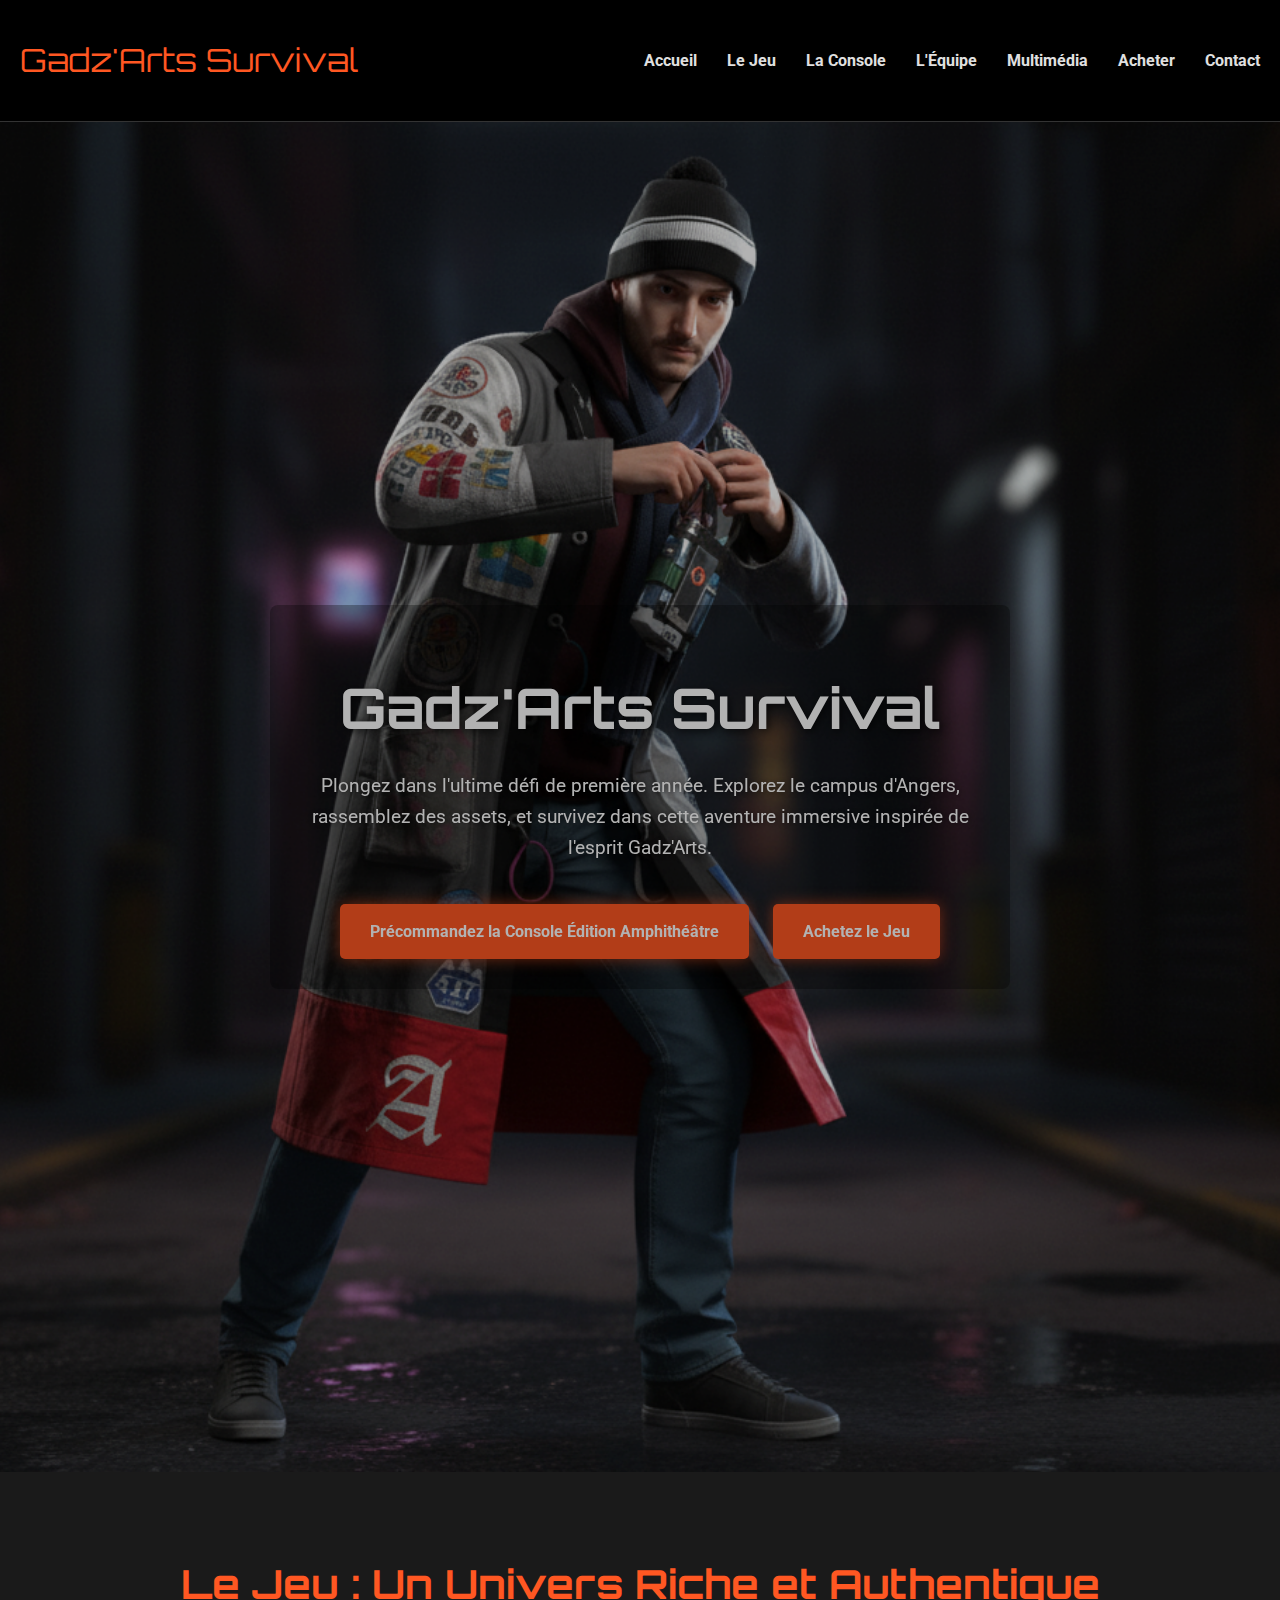
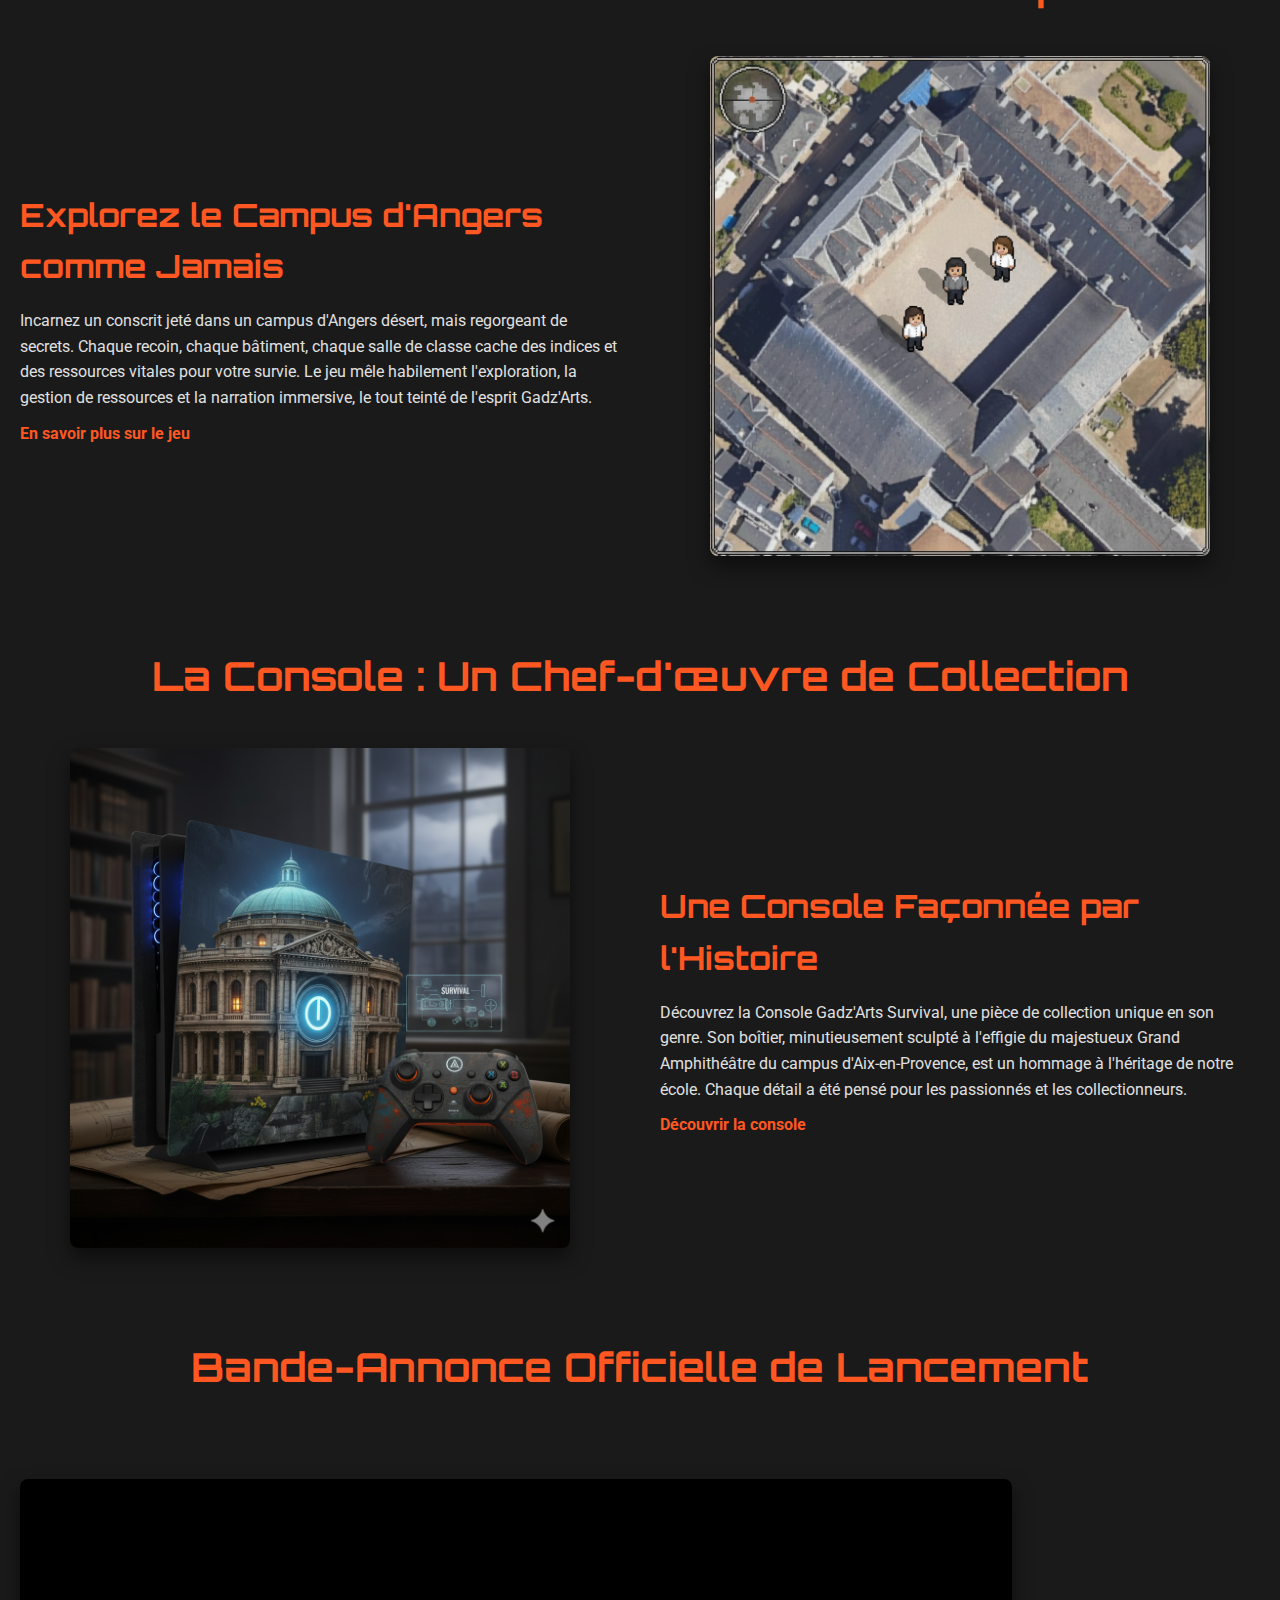
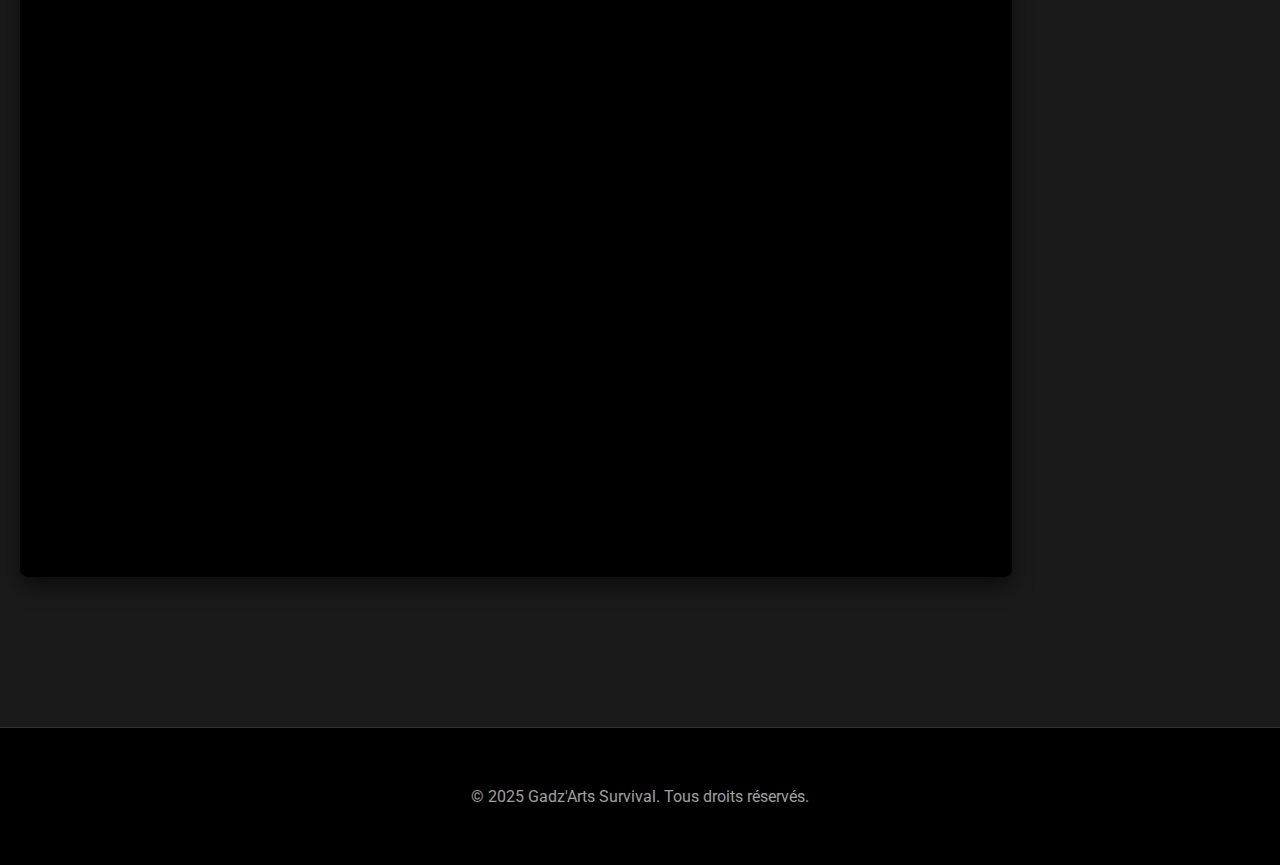
<file: index.html>
<!DOCTYPE html>
<html lang="fr">
<head>
    <meta charset="UTF-8">
    <meta name="viewport" content="width=device-width, initial-scale=1.0">
    <title>Gadz'Arts Survival - L'Ultime Défi de Première Année</title>
    <link href="https://fonts.googleapis.com/css2?family=Orbitron:wght@700&family=Roboto:wght@400;700&display=swap" rel="stylesheet">
    <!-- Lien vers votre fichier CSS externe -->
    <link rel="stylesheet" href="style.css"> 
</head>
<body>
    <header>
        <div class="container">
            <nav>
                <a href="index.html" class="logo">Gadz'Arts Survival</a>
                <ul>
                    <li><a href="index.html">Accueil</a></li>
                    <li><a href="le-jeu.html">Le Jeu</a></li>
                    <li><a href="la-console.html">La Console</a></li>
                    <li><a href="l-equipe.html">L'Équipe</a></li>
                    <li><a href="multimedia.html">Multimédia</a></li>
                    <li><a href="acheter.html">Acheter</a></li>
                    <li><a href="contact.html">Contact</a></li>
                </ul>
            </nav>
        </div>
    </header>

    <main>
        <section class="hero-section" id="accueil">
            <!-- L'image de fond du héros est gérée via CSS dans style.css -->
            <div class="hero-content">
                <h1>Gadz'Arts Survival</h1>
                <p>Plongez dans l'ultime défi de première année. Explorez le campus d'Angers, rassemblez des assets, et survivez dans cette aventure immersive inspirée de l'esprit Gadz'Arts.</p>
                <div class="cta-buttons">
                    <a href="acheter.html">Précommandez la Console Édition Amphithéâtre</a>
                    <a href="acheter.html">Achetez le Jeu</a>
                </div>
            </div>
        </section>

        <div class="container">
            <!-- Section "Le Jeu" - Introduction sur la page d'accueil -->
            <h2 class="section-title">Le Jeu : Un Univers Riche et Authentique</h2>
            <section class="intro-block">
                <div class="intro-text">
                    <h3>Explorez le Campus d'Angers comme Jamais</h3>
                    <p>Incarnez un conscrit jeté dans un campus d'Angers désert, mais regorgeant de secrets. Chaque recoin, chaque bâtiment, chaque salle de classe cache des indices et des ressources vitales pour votre survie. Le jeu mêle habilement l'exploration, la gestion de ressources et la narration immersive, le tout teinté de l'esprit Gadz'Arts. <a href="le-jeu.html" class="read-more">En savoir plus sur le jeu</a></p>
                </div>
                <div class="intro-image">
                    <img src="images/game_action.png" alt="Images du jeu en action" class="responsive-img">
                </div>
            </section>

            <!-- Section "La Console" - Introduction sur la page d'accueil -->
            <h2 class="section-title">La Console : Un Chef-d'œuvre de Collection</h2>
            <section class="intro-block reverse">
                <div class="intro-text">
                    <h3>Une Console Façonnée par l'Histoire</h3>
                    <p>Découvrez la Console Gadz'Arts Survival, une pièce de collection unique en son genre. Son boîtier, minutieusement sculpté à l'effigie du majestueux Grand Amphithéâtre du campus d'Aix-en-Provence, est un hommage à l'héritage de notre école. Chaque détail a été pensé pour les passionnés et les collectionneurs. <a href="la-console.html" class="read-more">Découvrir la console</a></p>
                </div>
                <div class="intro-image">
                    <img src="images/console_physical.png" alt="Photos de la console physique" class="responsive-img">
                </div>
            </section>

            <h2 class="section-title">Bande-Annonce Officielle de Lancement</h2>
            <section class="video-section">
                <div class="video-player">
                    <!-- Intégrer ici une vidéo YouTube ou Vimeo. Exemple avec YouTube: -->
                    <iframe src="https://www.youtube.com/embed/8ltlhsn5tVM" frameborder="0" allow="accelerometer; autoplay; clipboard-write; encrypted-media; gyroscope; picture-in-picture" allowfullscreen></iframe>
                </div>
            </section>
        </div>
    </main>

    <footer>
        <div class="container">
            <p>&copy; 2025 Gadz'Arts Survival. Tous droits réservés.</p>
        </div>
    </footer>
</body>
</html>
</file>
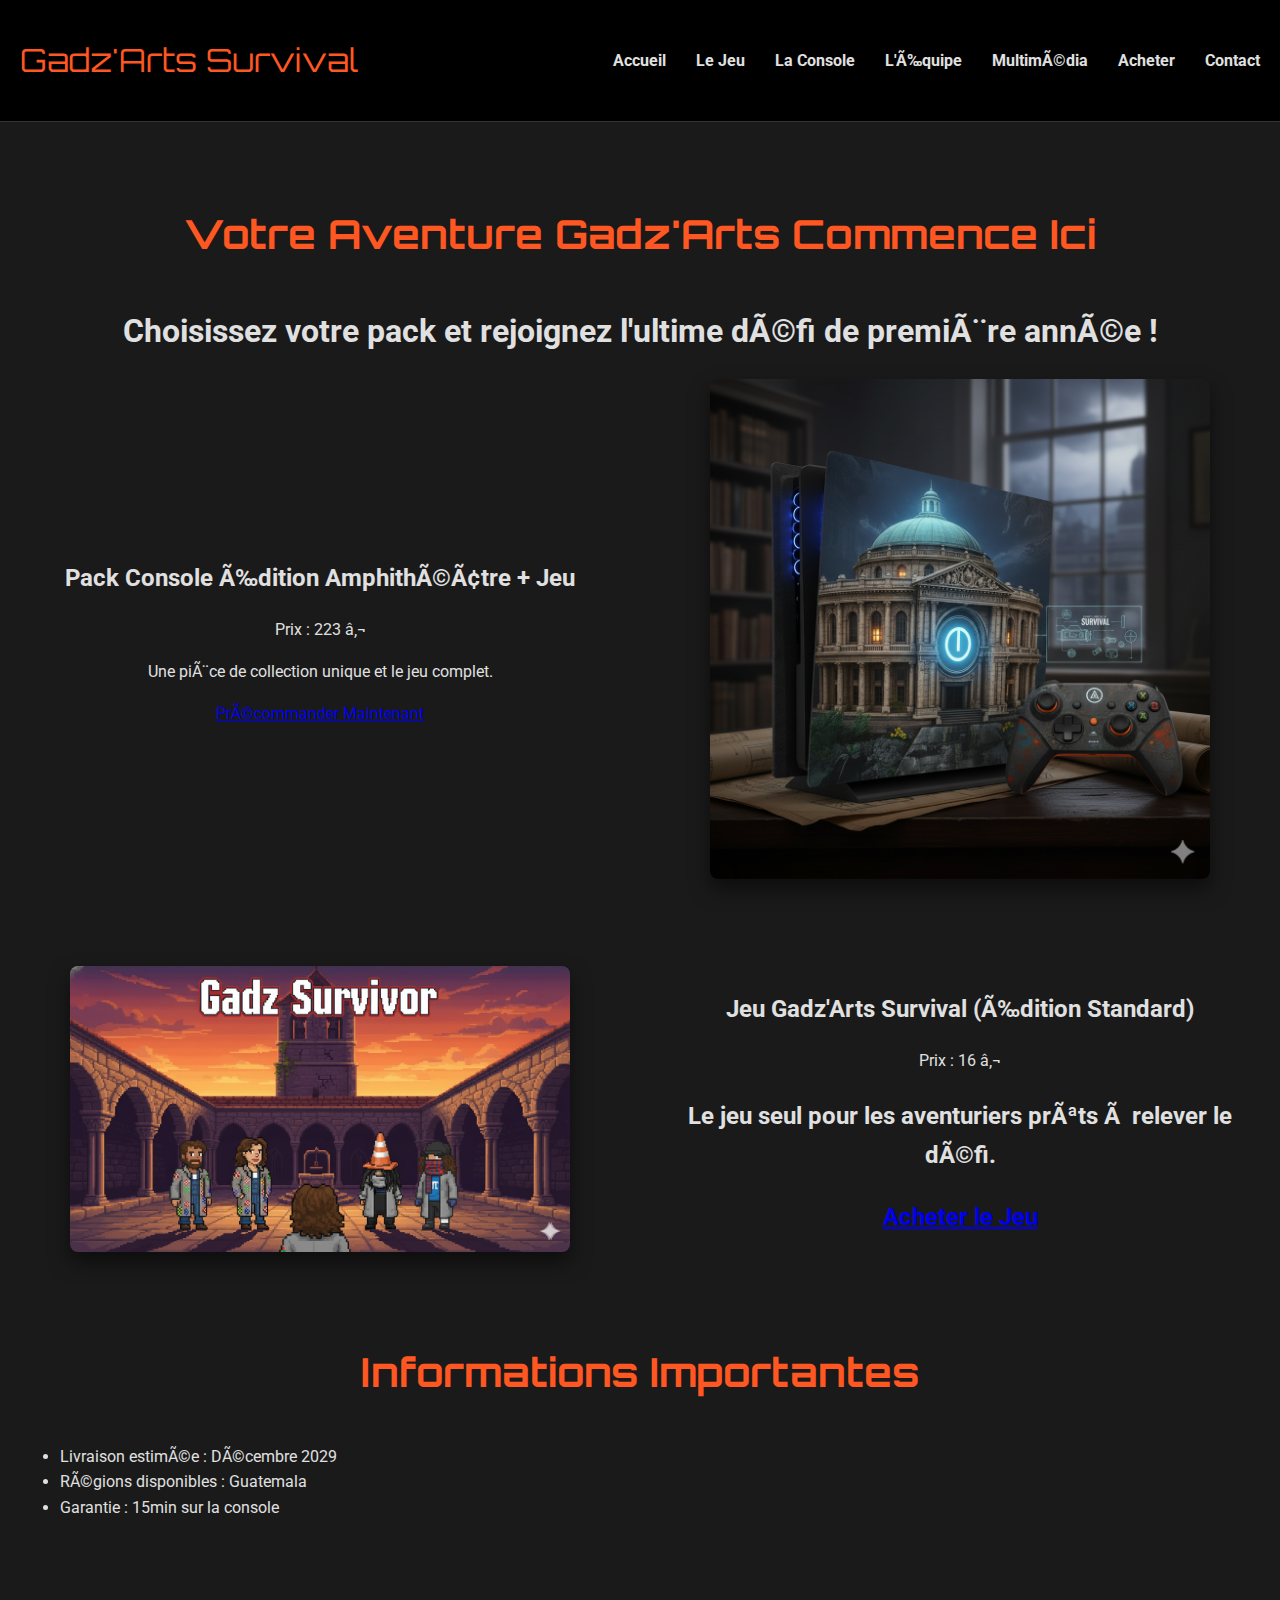
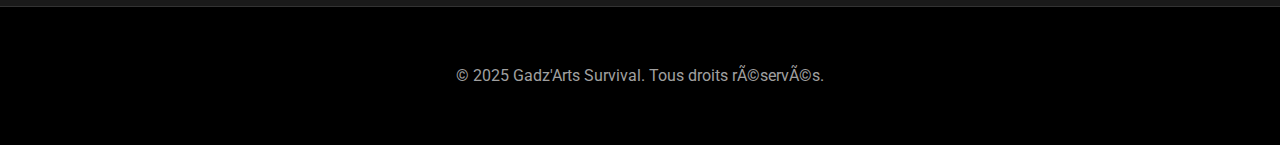
<file: acheter.html>
<!DOCTYPE html>
<html lang="fr">
<head>
    <meta charset="UTF-étant-8">
    <meta name="viewport" content="width=device-width, initial-scale=1.0">
    <title>Acheter - Gadz'Arts Survival</title>
    <link href="https://fonts.googleapis.com/css2?family=Orbitron:wght@700&family=Roboto:wght@400;700&display=swap" rel="stylesheet">
    <link rel="stylesheet" href="style.css">
</head>
<body>
    <header>
        <div class="container">
            <nav>
                <a href="index.html" class="logo">Gadz'Arts Survival</a>
                <ul>
                    <li><a href="index.html">Accueil</a></li>
                    <li><a href="le-jeu.html">Le Jeu</a></li>
                    <li><a href="la-console.html">La Console</a></li>
                    <li><a href="l-equipe.html">L'Équipe</a></li>
                    <li><a href="multimedia.html">Multimédia</a></li>
                    <li><a href="acheter.html">Acheter</a></li>
                    <li><a href="contact.html">Contact</a></li>
                </ul>
            </nav>
        </div>
    </header>

    <main>
        <div class="container">
            <h1 class="section-title">Votre Aventure Gadz'Arts Commence Ici</h1>
            <h1 class= "intro-image">Choisissez votre pack et rejoignez l'ultime défi de première année !</h3>
	    <section class="intro-block">
                <div class="intro-image">
                    <h2>Pack Console Édition Amphithéâtre + Jeu</h2>
		    <p class="price">Prix : 223 €</p>
                    <p>Une pièce de collection unique et le jeu complet.</p>
                    <a href="#" class="cta-button">Précommander Maintenant</a>
                </div>
                <div class="intro-image">
                    <img src="images/console_physical.png" alt="Images du jeu en action" class="responsive-img">
		    
                </div>
            </section>

        <!--    <div class="purchase-options">
                <div class="option-card">
                    <h3>Pack Console Édition Amphithéâtre + Jeu</h3>
                    <img src="images/console_physical.png" alt="Pack Console + Jeu" class="responsive-img">
                    
                </div>-->

                <section class="intro-block">
		     <div class="intro-image">
		    <img src="images/game_action.jpg" alt="Jeu seul" class="responsive-img">
		    
		</div>
	    	  	<div class="intro-image">
                    	<h2>Jeu Gadz'Arts Survival (Édition Standard)</h2>
                   	 
                   	 <h2></h2><p class="price">Prix : 16 €</p><h2>
                   	 <p>Le jeu seul pour les aventuriers prêts à relever le défi.</p>
                   	 <a href="#" class="cta-button">Acheter le Jeu</a>
                
		   
            </div>
 </section>
            <!-- Vous devrez ajouter des styles CSS pour .purchase-options et .option-card dans style.css -->
            
            <h2 class="section-title">Informations Importantes</h2>
            <ul>
                <li>Livraison estimée : Décembre 2029</li>
                <li>Régions disponibles : Guatemala </li>
                <li>Garantie : 15min sur la console</li>
            </ul>
        </div>
    </main>

    <footer>
        <div class="container">
            <p>&copy; 2025 Gadz'Arts Survival. Tous droits réservés.</p>
        </div>
    </footer>
</body>
</html>
</file>
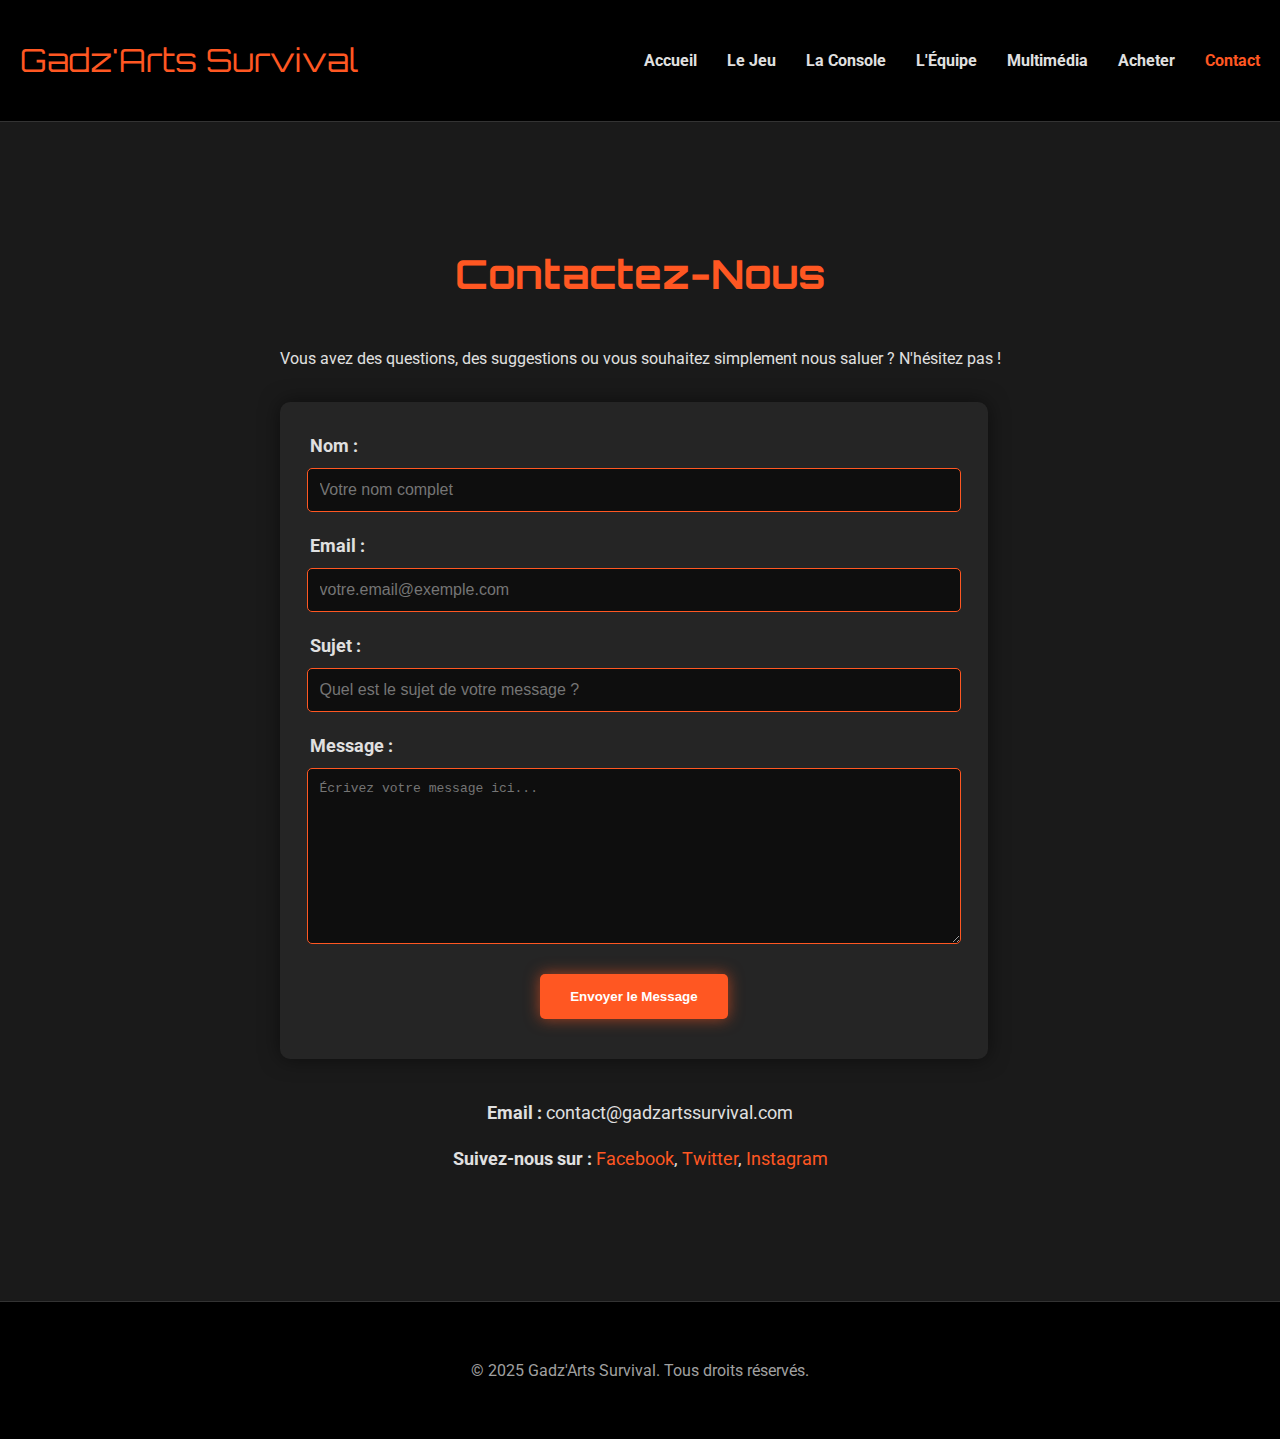
<file: contact.html>
<!DOCTYPE html>
<html lang="fr">
<head>
    <meta charset="UTF-8">
    <meta name="viewport" content="width=device-width, initial-scale=1.0">
    <title>Contact - Gadz'Arts Survival</title>
    <link href="https://fonts.googleapis.com/css2?family=Orbitron:wght@700&family=Roboto:wght@400;700&display=swap" rel="stylesheet">
    <link rel="stylesheet" href="style.css"> <!-- Lien vers le fichier CSS externe -->
</head>
<body>
    <header>
        <div class="container">
            <nav>
                <a href="index.html" class="logo">Gadz'Arts Survival</a>
                <ul>
                    <li><a href="index.html">Accueil</a></li>
                    <li><a href="le-jeu.html">Le Jeu</a></li>
                    <li><a href="la-console.html">La Console</a></li>
                    <li><a href="l-equipe.html">L'Équipe</a></li>
                    <li><a href="multimedia.html">Multimédia</a></li>
                    <li><a href="acheter.html">Acheter</a></li>
                    <li><a href="contact.html" class="active">Contact</a></li>
                </ul>
            </nav>
        </div>
    </header>

    <main class="contact-page">
        <div class="container">
            <h1 class="section-title">Contactez-Nous</h1>
            <p class ="intro-image">Vous avez des questions, des suggestions ou vous souhaitez simplement nous saluer ? N'hésitez pas !</p>

            <div class="contact-container">
                <form action="submit_form.php" method="POST" class="contact-form">
                    <label for="name">Nom :</label>
                    <input type="text" id="name" name="name" required placeholder="Votre nom complet">

                    <label for="email">Email :</label>
                    <input type="email" id="email" name="email" required placeholder="votre.email@exemple.com">

                    <label for="subject">Sujet :</label>
                    <input type="text" id="subject" name="subject" placeholder="Quel est le sujet de votre message ?">

                    <label for="message">Message :</label>
                    <textarea id="message" name="message" rows="10" required placeholder="Écrivez votre message ici..."></textarea> <!-- rows="10" pour une plus grande case -->

                    <button type="submit" class="cta-button">Envoyer le Message</button>
                </form>
            </div>

            <div class="contact-info">
                <p><strong>Email :</strong> contact@gadzartssurvival.com</p>
                <p><strong>Suivez-nous sur :</strong> 
                    <a href="#" target="_blank">Facebook</a>, 
                    <a href="#" target="_blank">Twitter</a>, 
                    <a href="#" target="_blank">Instagram</a>
                </p>
            </div>
        </div>
    </main>

    <footer>
        <div class="container">
            <p>&copy; 2025 Gadz'Arts Survival. Tous droits réservés.</p>
        </div>
    </footer>
</body>
</html>
</file>
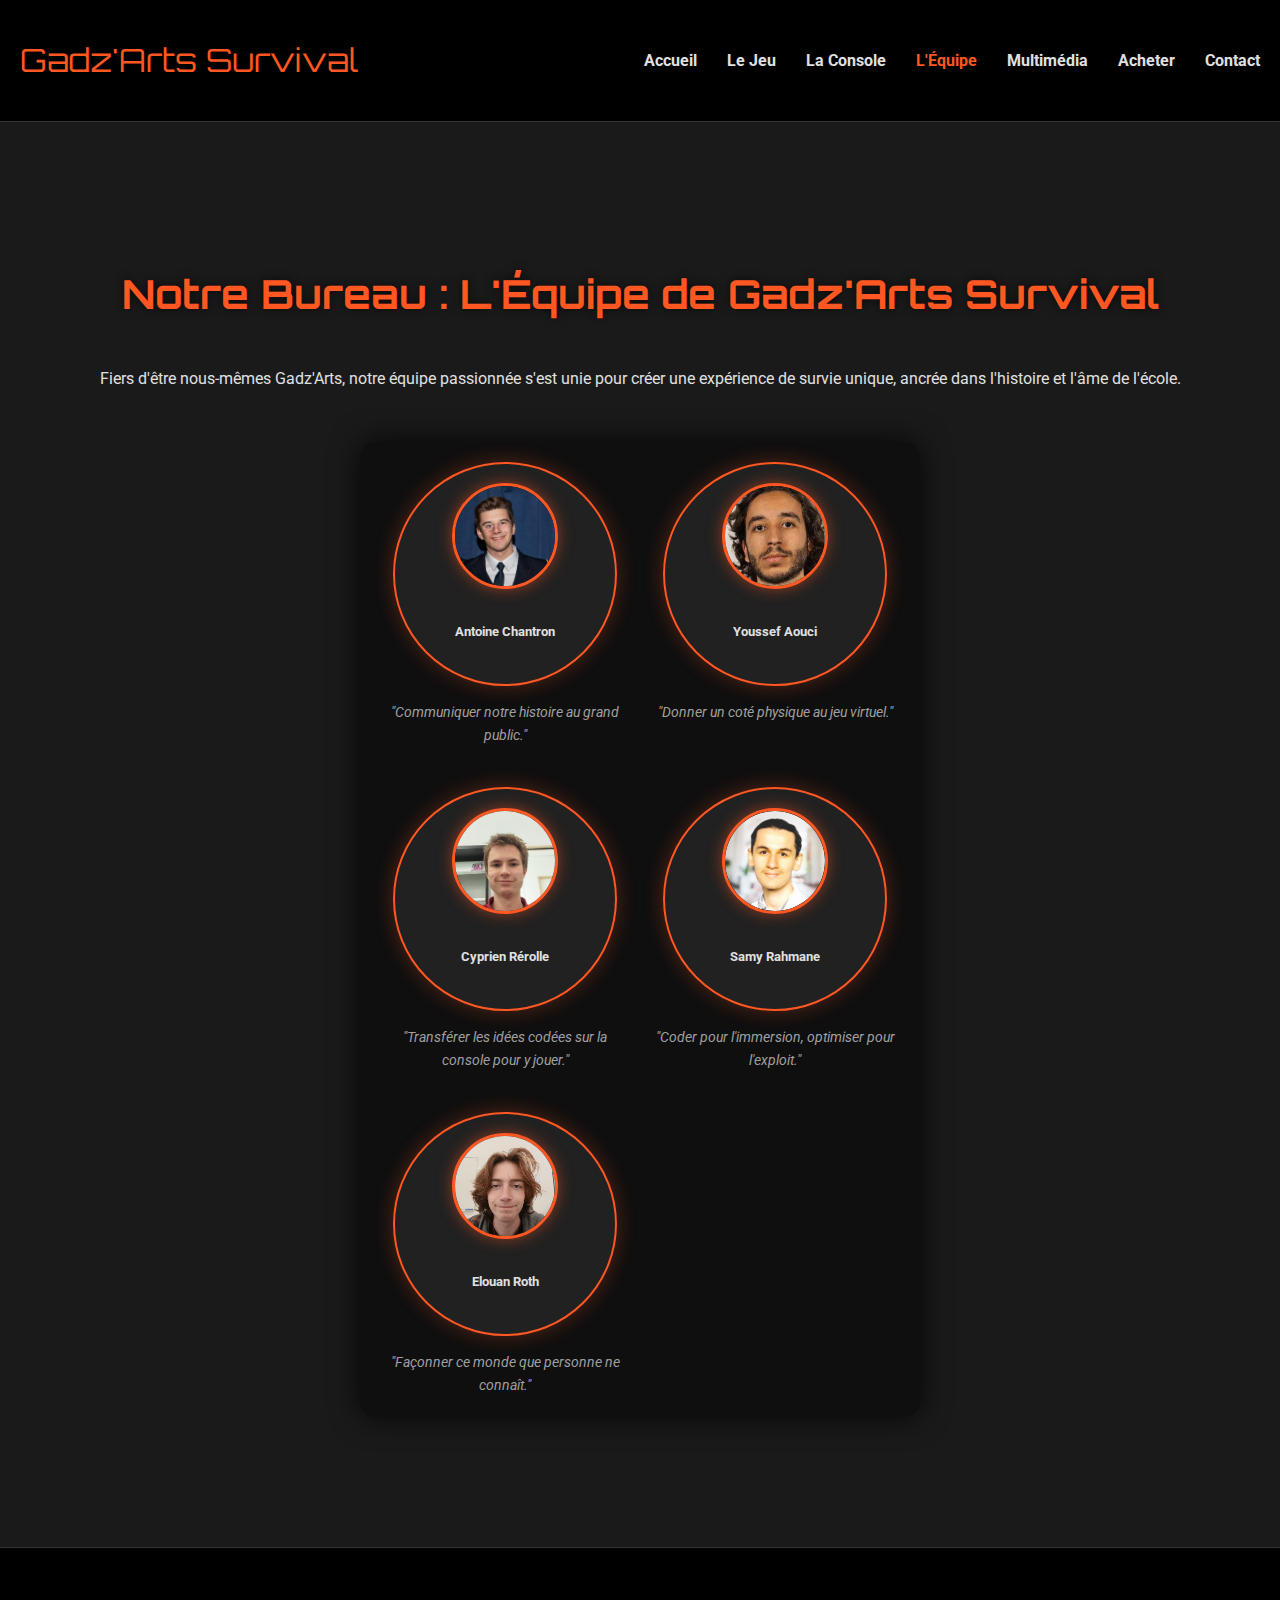
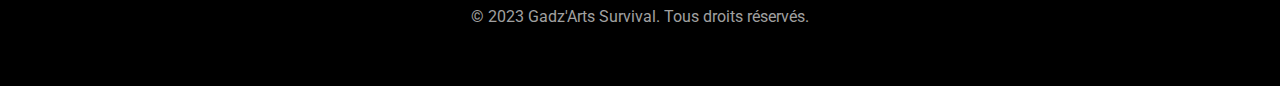
<file: l-equipe.html>
<!DOCTYPE html>
<html lang="fr">
<head>
    <meta charset="UTF-8">
    <meta name="viewport" content="width=device-width, initial-scale=1.0">
    <title>L'Équipe - Gadz'Arts Survival</title>
    <link href="https://fonts.googleapis.com/css2?family=Orbitron:wght@700&family=Roboto:wght@400;700&display=swap" rel="stylesheet">
    <link rel="stylesheet" href="style.css">
</head>
<body>
    <header>
        <div class="container">
            <nav>
                <a href="index.html" class="logo">Gadz'Arts Survival</a>
                <ul>
                    <li><a href="index.html">Accueil</a></li>
                    <li><a href="le-jeu.html">Le Jeu</a></li>
                    <li><a href="la-console.html">La Console</a></li>
                    <li><a href="l-equipe.html" class="active">L'Équipe</a></li>
                    <li><a href="multimedia.html">Multimédia</a></li>
                    <li><a href="acheter.html">Acheter</a></li>
                    <li><a href="contact.html">Contact</a></li>
                </ul>
            </nav>
        </div>
    </header>

    <main>
        <section class="team-section">
            <div class="team-background"></div>
            <div class="team-content-wrapper">
                <h1 class="section-title">Notre Bureau : L'Équipe de Gadz'Arts Survival</h1>
                <p>Fiers d'être nous-mêmes Gadz'Arts, notre équipe passionnée s'est unie pour créer une expérience de survie unique, ancrée dans l'histoire et l'âme de l'école.</p>
                <div class="team-grid">
                    <div class="team-item">
                        <div class="team-member">
                            <img src="images/Antoine.jpg" alt="Photo d'Antoine Chantron" class="member-photo">
                            <h5>Antoine Chantron</h5>
                        </div>
                        <p class="team-quote">"Communiquer notre histoire au grand public."</p>
                    </div>
                    <div class="team-item">
                        <div class="team-member">
                            <img src="images/Youssef.jpg" alt="Photo de Youssef Aouci" class="member-photo">
                            <h5>Youssef Aouci</h4>
                        </div>
                        <p class="team-quote">"Donner un coté physique au jeu virtuel."</p>
                    </div>
                    <div class="team-item">
                        <div class="team-member">
                            <img src="images/Cyprien.jpg" alt="Photo de Cyprien Rérolle" class="member-photo">
                            <h5>Cyprien Rérolle</h4>
                        </div>
                        <p class="team-quote">"Transférer les idées codées sur la console pour y jouer."</p>
                    </div>
                    <div class="team-item">
                        <div class="team-member">
                            <img src="images/Samy.jpg" alt="Photo de Samy Rahmane" class="member-photo">
                            <h5>Samy Rahmane</h4>
                        </div>
                        <p class="team-quote">"Coder pour l'immersion, optimiser pour l'exploit."</p>
                    </div>
                    <div class="team-item">
                        <div class="team-member">
                            <img src="images/Elouan.jpg" alt="Photo d'Elouan Roth" class="member-photo">
                            <h5>Elouan Roth</h4>
                        </div>
                        <p class="team-quote">"Façonner ce monde que personne ne connaît."</p>
                    </div>
                </div>
            </div>
        </section>
    </main>

    <footer>
        <div class="container">
            <p>&copy; 2023 Gadz'Arts Survival. Tous droits réservés.</p>
        </div>
    </footer>
</body>
</html>
</file>
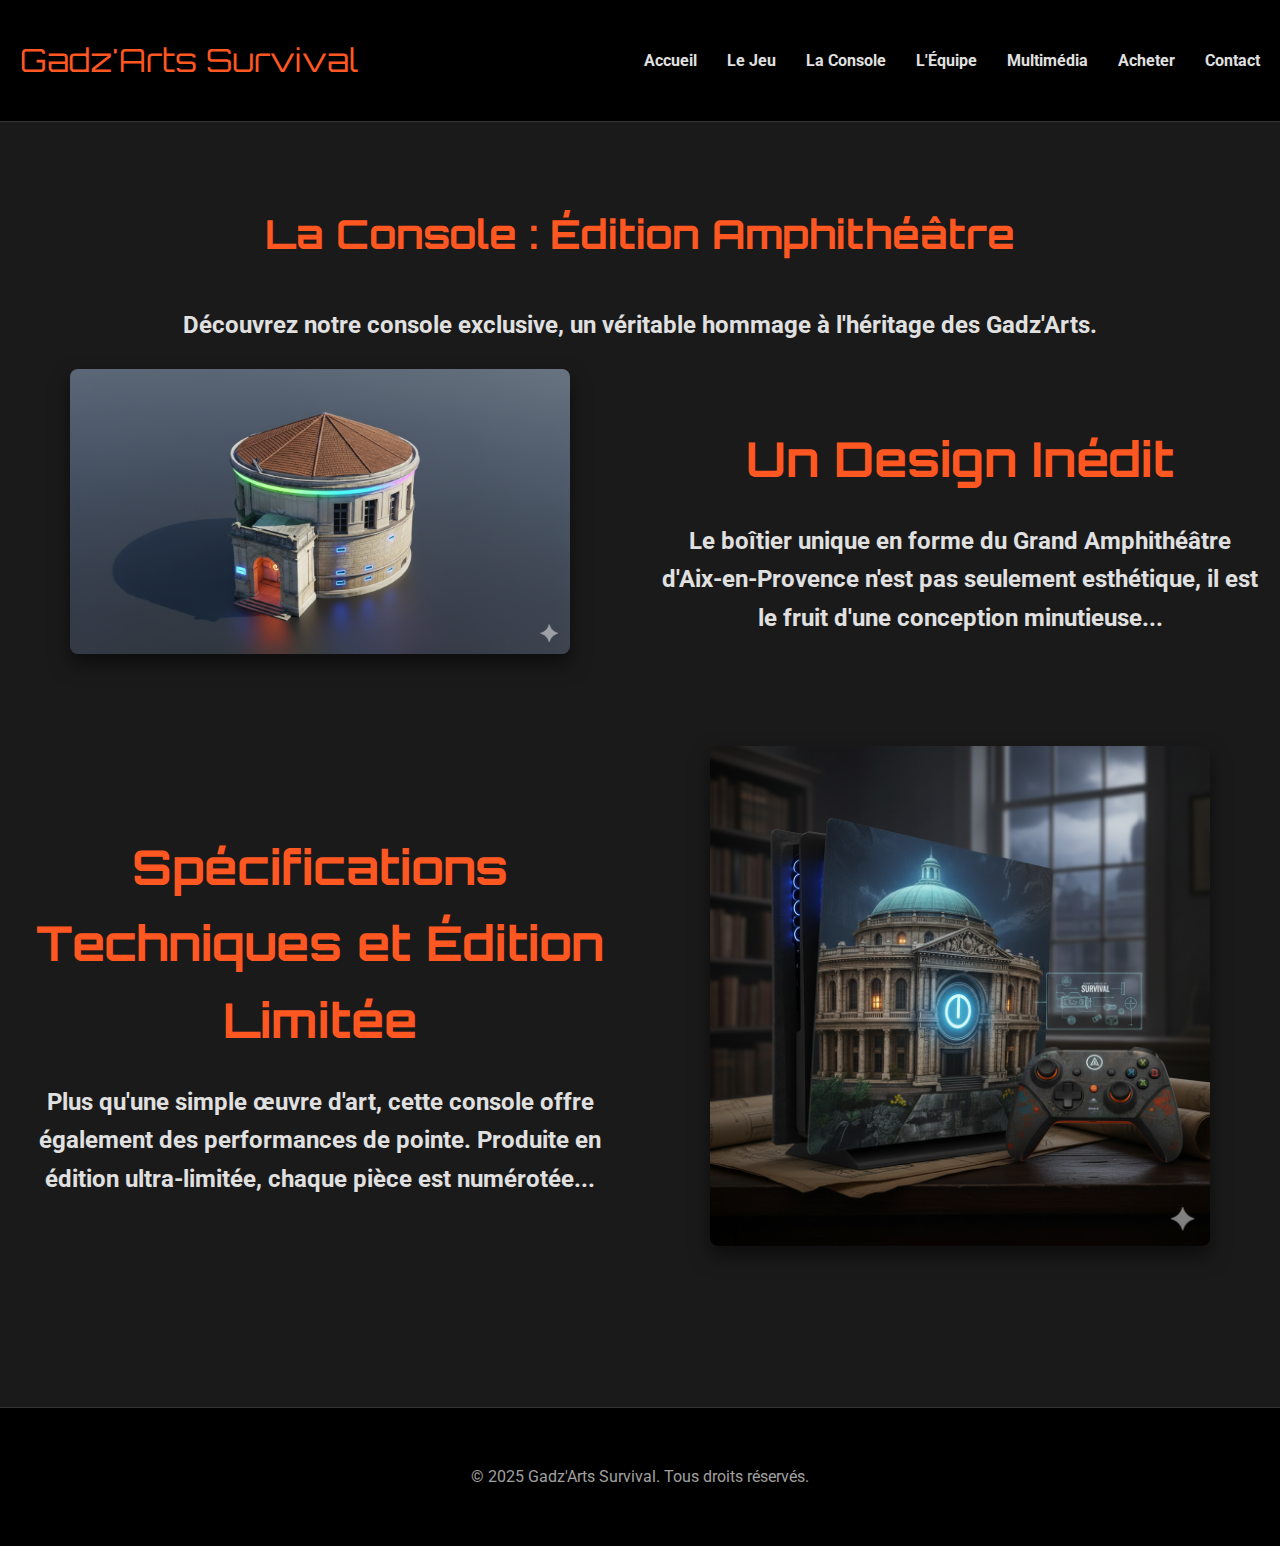
<file: la-console.html>
<!DOCTYPE html>
<html lang="fr">
<head>
    <meta charset="UTF-8">
    <meta name="viewport" content="width=device-width, initial-scale=1.0">
    <title>La Console - Gadz'Arts Survival</title>
    <link href="https://fonts.googleapis.com/css2?family=Orbitron:wght@700&family=Roboto:wght@400;700&display=swap" rel="stylesheet">
    <link rel="stylesheet" href="style.css">
</head>
<body>
    <header>
        <div class="container">
            <nav>
                <a href="index.html" class="logo">Gadz'Arts Survival</a>
                <ul>
                    <li><a href="index.html">Accueil</a></li>
                    <li><a href="le-jeu.html">Le Jeu</a></li>
                    <li><a href="la-console.html">La Console</a></li>
                    <li><a href="l-equipe.html">L'Équipe</a></li>
                    <li><a href="multimedia.html">Multimédia</a></li>
                    <li><a href="acheter.html">Acheter</a></li>
                    <li><a href="contact.html">Contact</a></li>
                </ul>
            </nav>
        </div>
    </header>

    <main>
        <div class="container">
            <h1 class="section-title">La Console : Édition Amphithéâtre</h1>
            <h2 class="intro-image">Découvrez notre console exclusive, un véritable hommage à l'héritage des Gadz'Arts.</p>
            <!-- Contenu détaillé de la console ici -->
            <section class="intro-block">
                <div class="intro-image">
                    <img src="images/3d_model_console.png" alt="Modèle 3D du boîtier de la console" class="responsive-img">
                </div>
                <div class="intro-text">
                    <h3>Un Design Inédit</h3>
                    <p>Le boîtier unique en forme du Grand Amphithéâtre d'Aix-en-Provence n'est pas seulement esthétique, il est le fruit d'une conception minutieuse...</p>
                </div>
            </section>
            <section class="intro-block reverse">
                 <div class="intro-image">
                    <img src="images/console_physical.png" alt="Photos détaillées de la console physique" class="responsive-img">
                </div>
                <div class="intro-text">
                    <h3>Spécifications Techniques et Édition Limitée</h3>
                    <p>Plus qu'une simple œuvre d'art, cette console offre également des performances de pointe. Produite en édition ultra-limitée, chaque pièce est numérotée...</p>
                </div>
            </section>
            <!-- Ajoutez des sections pour les spécifications techniques, les photos détaillées, le modèle 3D interactif -->
        </div>
    </main>

    <footer>
        <div class="container">
            <p>&copy; 2025 Gadz'Arts Survival. Tous droits réservés.</p>
        </div>
    </footer>
</body>
</html>
</file>
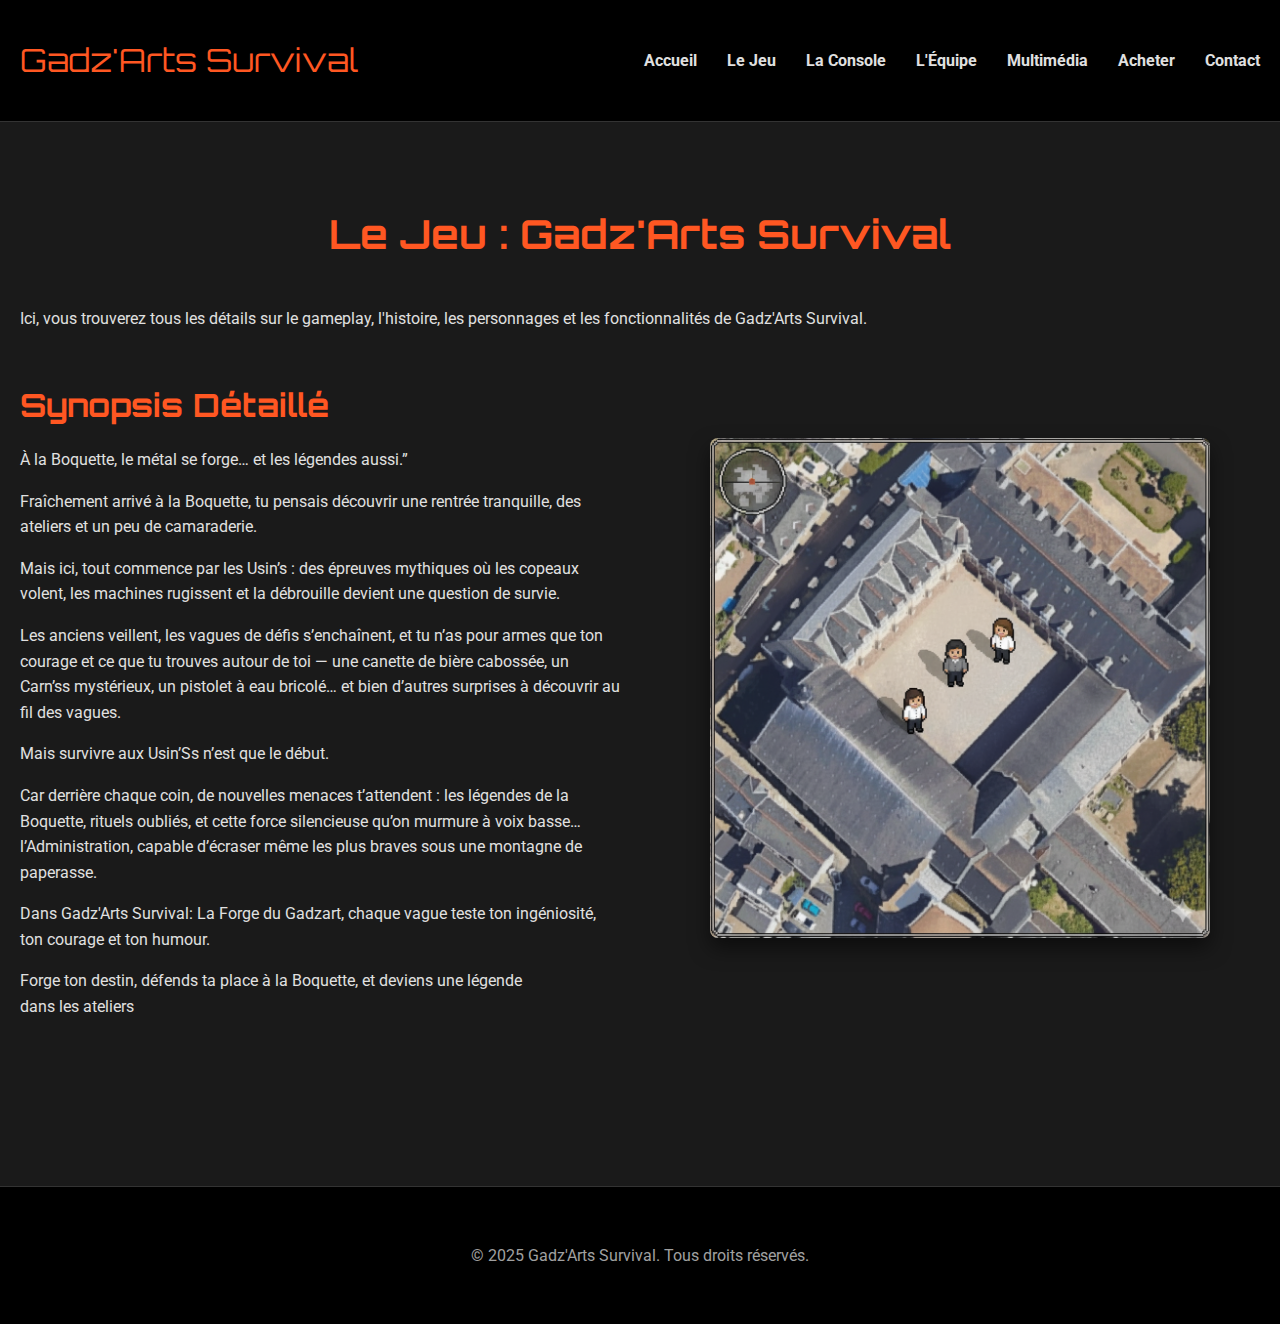
<file: le-jeu.html>
<!DOCTYPE html>
<html lang="fr">
<head>
    <meta charset="UTF-8">
    <meta name="viewport" content="width=device-width, initial-scale=1.0">
    <title>Le Jeu - Gadz'Arts Survival</title>
    <link href="https://fonts.googleapis.com/css2?family=Orbitron:wght@700&family=Roboto:wght@400;700&display=swap" rel="stylesheet">
    <link rel="stylesheet" href="style.css">
</head>
<body>
    <header>
        <div class="container">
            <nav>
                <a href="index.html" class="logo">Gadz'Arts Survival</a>
                <ul>
                    <li><a href="index.html">Accueil</a></li>
                    <li><a href="le-jeu.html">Le Jeu</a></li>
                    <li><a href="la-console.html">La Console</a></li>
                    <li><a href="l-equipe.html">L'Équipe</a></li>
                    <li><a href="multimedia.html">Multimédia</a></li>
                    <li><a href="acheter.html">Acheter</a></li>
                    <li><a href="contact.html">Contact</a></li>
                </ul>
            </nav>
        </div>
    </header>

    <main>
        <div class="container">
            <h1 class="section-title">Le Jeu : Gadz'Arts Survival</h1>
            <p>Ici, vous trouverez tous les détails sur le gameplay, l'histoire, les personnages et les fonctionnalités de Gadz'Arts Survival.</p>
            <!-- Contenu détaillé du jeu ici -->
            <section class="intro-block">
                <div class="intro-text">
                    <h3>Synopsis Détaillé</h3>
                    <p>À la Boquette, le métal se forge… et les légendes aussi.”<p>

<p>Fraîchement arrivé à la Boquette, tu pensais découvrir une rentrée tranquille, des ateliers et un peu de camaraderie.<p>
<p>Mais ici, tout commence par les Usin’s : des épreuves mythiques où les copeaux volent, les machines rugissent et la débrouille devient une question de survie.<p>

<p>Les anciens veillent, les vagues de défis s’enchaînent, et tu n’as pour armes que ton courage et ce que tu trouves autour de toi — une canette de bière cabossée, un Carn’ss mystérieux, un pistolet à eau bricolé… et bien d’autres surprises à découvrir au fil des vagues.<p>

<p>Mais survivre aux Usin’Ss n’est que le début.<p>
<p>Car derrière chaque coin, de nouvelles menaces t’attendent : les légendes de la Boquette, rituels oubliés, et cette force silencieuse qu’on murmure à voix basse… l’Administration, capable d’écraser même les plus braves sous une montagne de paperasse.<p>

<p>Dans Gadz'Arts Survival: La Forge du Gadzart, chaque vague teste ton ingéniosité, ton courage et ton humour.<p>
<p>Forge ton destin, défends ta place à la Boquette, et deviens une légende dans les ateliers</p>
                </div>
                <div class="intro-image">
                    <img src="images/game_action.png" alt="Scène de gameplay du jeu" class="responsive-img">
                </div>
            </section>
            <!-- Ajoutez plus de sections, images, vidéos liées au jeu ici -->
        </div>
    </main>

    <footer>
        <div class="container">
            <p>&copy; 2025 Gadz'Arts Survival. Tous droits réservés.</p>
        </div>
    </footer>
</body>
</html>
</file>
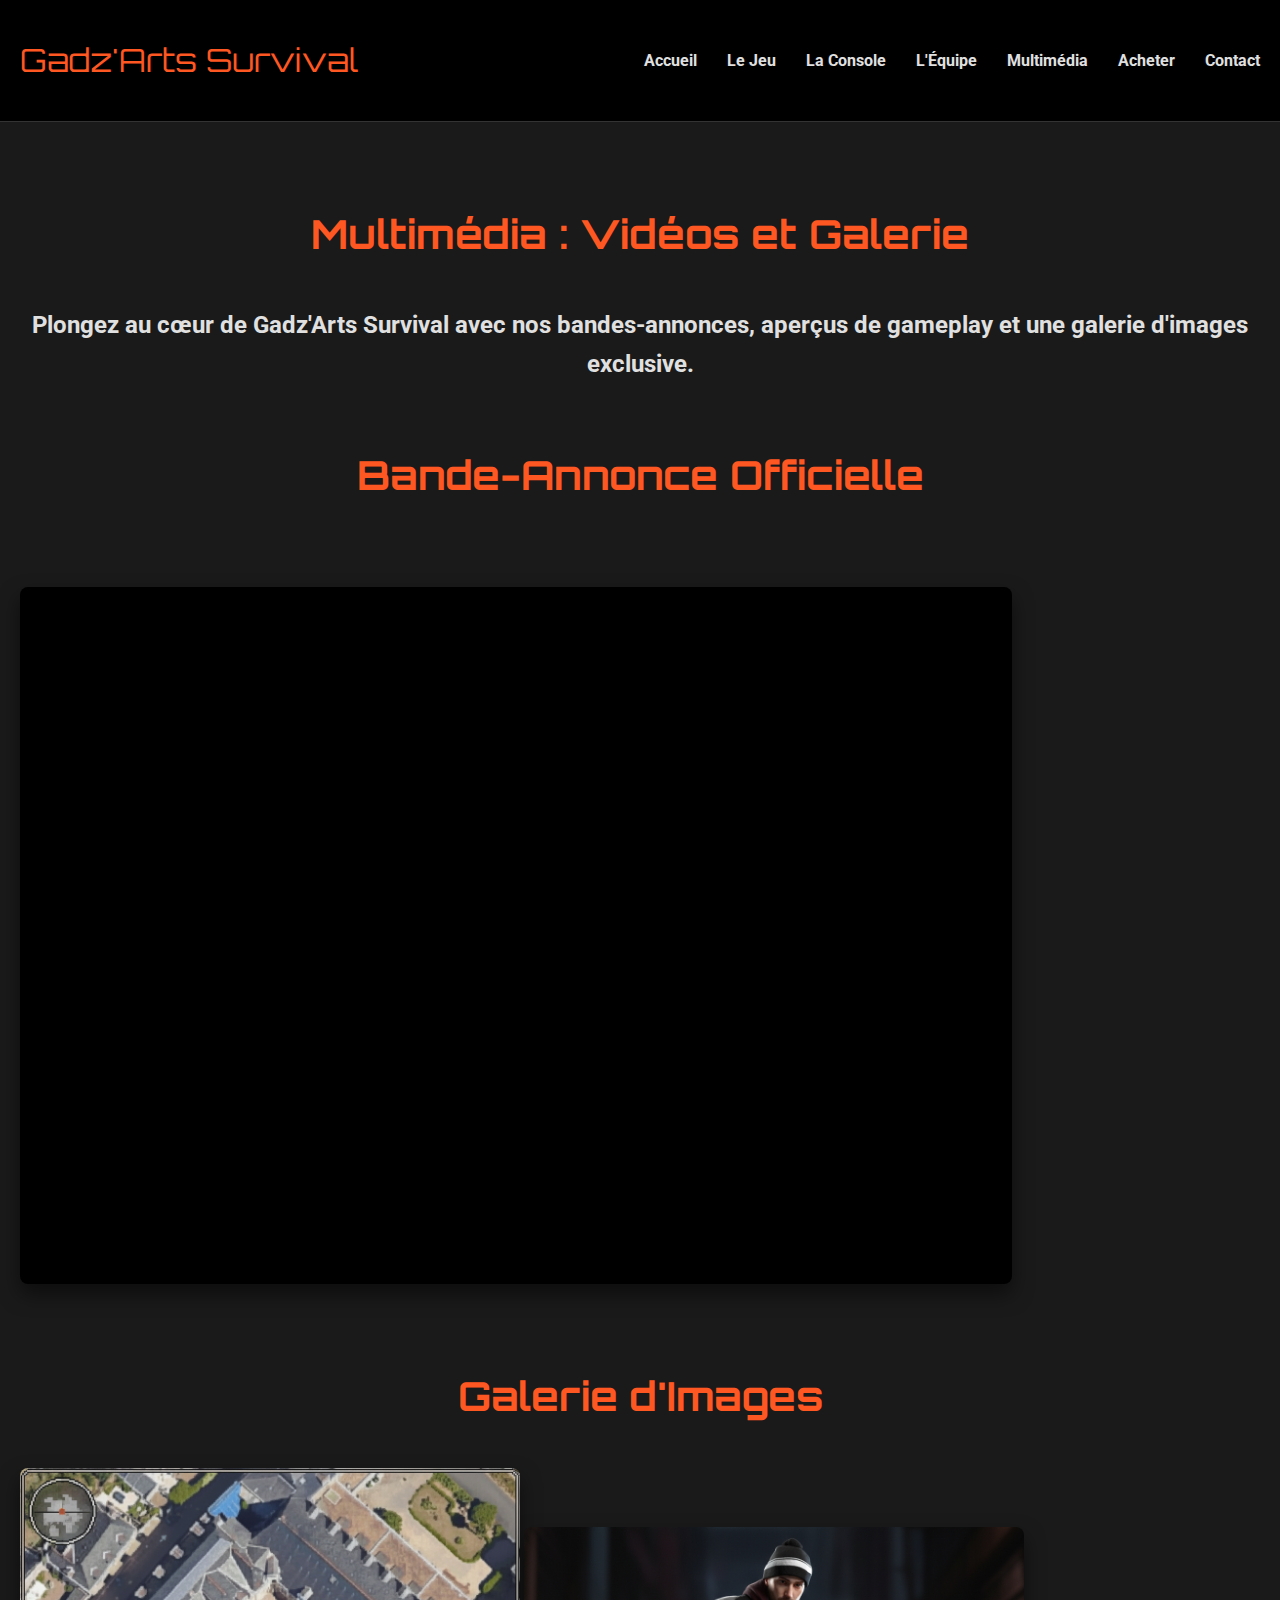
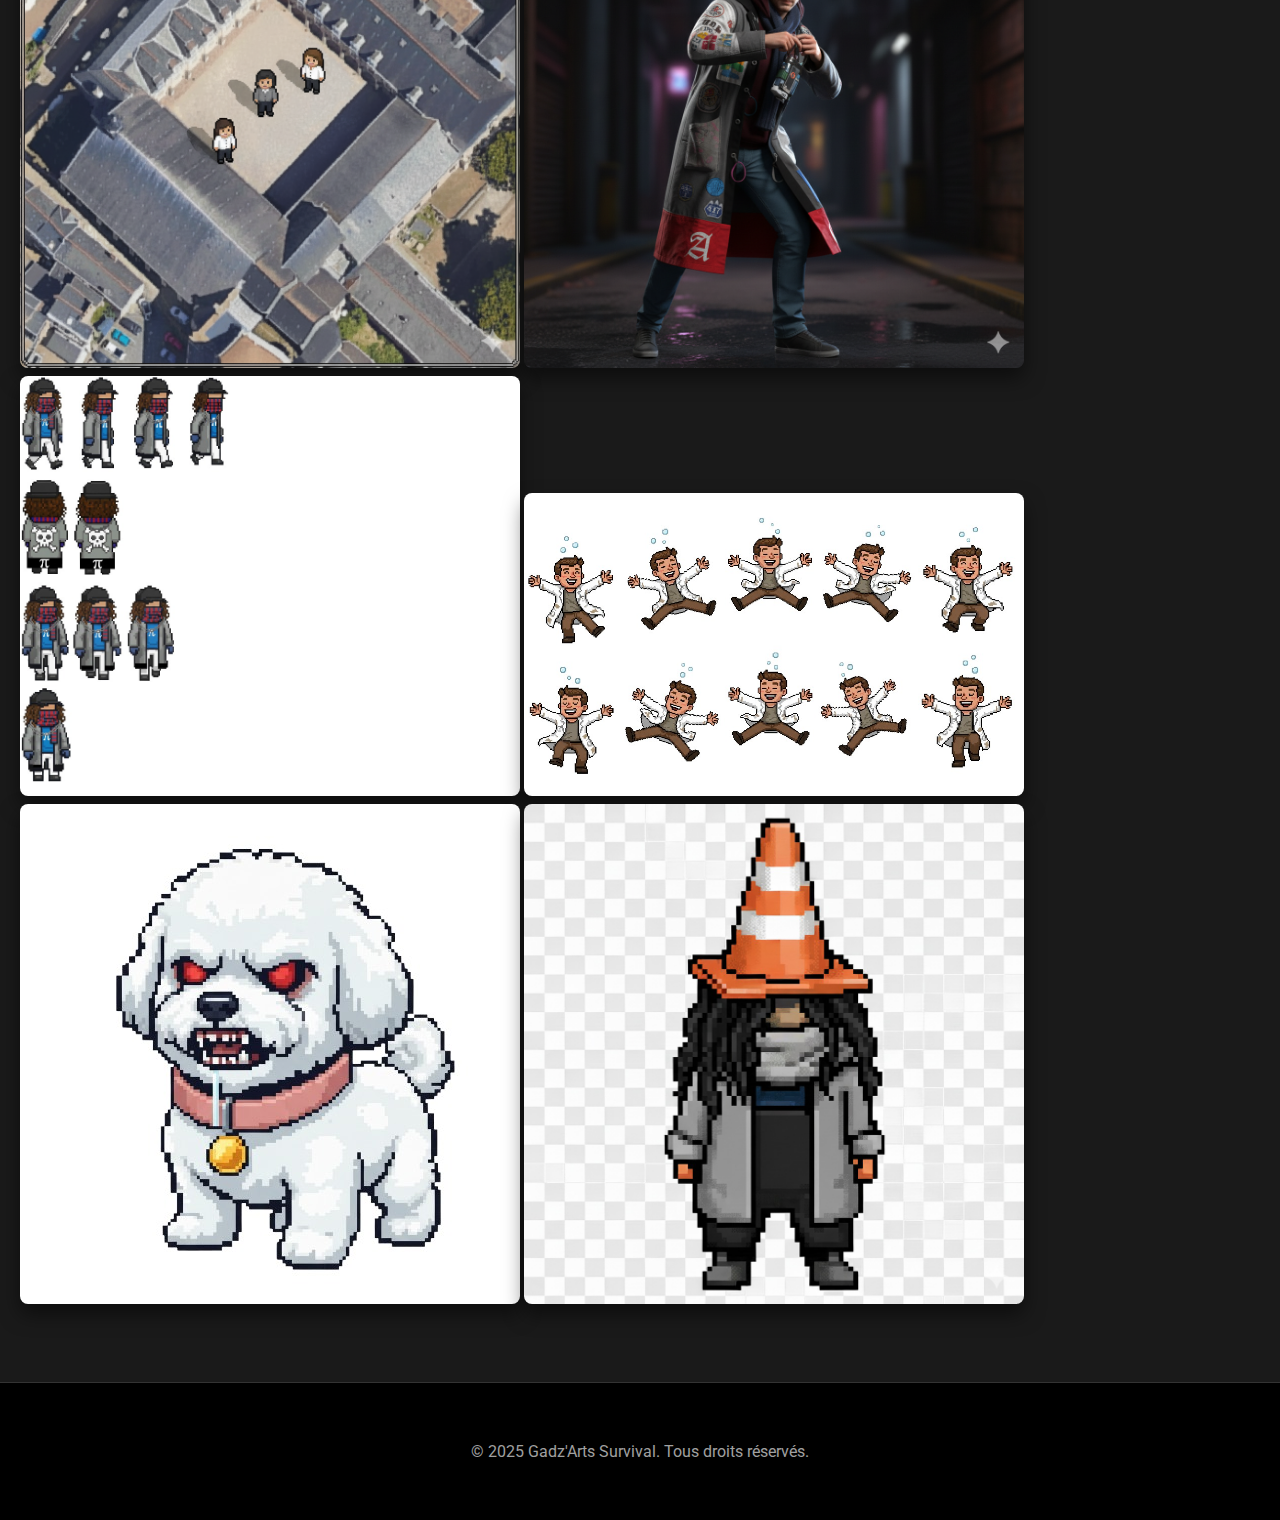
<file: multimedia.html>
<!DOCTYPE html>
<html lang="fr">
<head>
    <meta charset="UTF-8">
    <meta name="viewport" content="width=device-width, initial-scale=1.0">
    <title>Multimédia - Gadz'Arts Survival</title>
    <link href="https://fonts.googleapis.com/css2?family=Orbitron:wght@700&family=Roboto:wght@400;700&display=swap" rel="stylesheet">
    <link rel="stylesheet" href="style.css">
</head>
<body>
    <header>
        <div class="container">
            <nav>
                <a href="index.html" class="logo">Gadz'Arts Survival</a>
                <ul>
                    <li><a href="index.html">Accueil</a></li>
                    <li><a href="le-jeu.html">Le Jeu</a></li>
                    <li><a href="la-console.html">La Console</a></li>
                    <li><a href="l-equipe.html">L'Équipe</a></li>
                    <li><a href="multimedia.html">Multimédia</a></li>
                    <li><a href="acheter.html">Acheter</a></li>
                    <li><a href="contact.html">Contact</a></li>
                </ul>
            </nav>
        </div>
    </header>

    <main>
        <div class="container">
            <h1 class="section-title">Multimédia : Vidéos et Galerie</h1>
            <h2 class="intro-image">Plongez au cœur de Gadz'Arts Survival avec nos bandes-annonces, aperçus de gameplay et une galerie d'images exclusive.</p>
            
            <h2 class="section-title">Bande-Annonce Officielle</h2>
            <section class="video-section">
                <div class="video-player">
                       <iframe src="https://www.youtube.com/embed/8ltlhsn5tVM" frameborder="0" allow="accelerometer; autoplay; clipboard-write; encrypted-media; gyroscope; picture-in-picture" allowfullscreen></iframe>
                </div>
            </section>

            <h2 class="section-title">Galerie d'Images</h2>
            <div class="gallery-grid">
                <!-- Répétez ces blocs pour chaque image de la galerie -->
                <img src="images/game_action.png" alt="Capture d'écran du jeu 1" class="gallery-img responsive-img">
                <img src="images/hero_background.png" alt="Photo de la console 1" class="gallery-img responsive-img">
		<img src="images/asset-1.jpg" alt="Photo de la console 1" class="gallery-img responsive-img">
		<img src="images/asset-2.jpg" alt="Photo de la console 1" class="gallery-img responsive-img">
		<img src="images/asset-3.jpg" alt="Photo de la console 1" class="gallery-img responsive-img">
		<img src="images/asset-4.jpg" alt="Photo de la console 1" class="gallery-img responsive-img">
                <!-- Ajoutez d'autres images ici -->
            </div>
            <!-- Vous devrez ajouter des styles CSS pour .gallery-grid et .gallery-img dans style.css -->
        </div>
    </main>

    <footer>
        <div class="container">
            <p>&copy; 2025 Gadz'Arts Survival. Tous droits réservés.</p>
        </div>
    </footer>
</body>
</html>
</file>
<file: style.css>
/* Variables pour les couleurs */
:root {
    --color-primary: #FF5722; /* Orange vif pour l'accent */
    --color-secondary: #000000; /* Noir profond */
    --color-text-light: #E0E0E0; /* Gris clair pour le texte */
    --color-text-dark: #A0A0A0; /* Gris foncé */
    --color-background-dark: #1A1A1A; /* Fond sombre */
    --color-button-hover: #E64A19; /* Orange plus foncé pour le survol des boutons */
    --color-form-bg-light: rgba(255, 255, 255, 0.05); /* Arrière-plan des formulaires légèrement transparent */
    --color-input-bg-dark: rgba(0, 0, 0, 0.6); /* Arrière-plan des champs de saisie */
    --color-border-light: #333; /* Bordure générale */
}

body {
    font-family: 'Roboto', sans-serif;
    color: var(--color-text-light);
    background-color: var(--color-background-dark);
    margin: 0;
    padding: 0;
    line-height: 1.6;
    overflow-x: hidden;
    /* background-image: url('./images/global_background.png'); */
    /* background-size: cover; */
    /* background-attachment: fixed; */
    /* background-position: center; */
}

.container {
    max-width: 1600px;
    margin: 0 auto;
    padding: 20px;
}

/* Header */
header {
    background-color: var(--color-secondary);
    padding: 15px 0;
    border-bottom: 1px solid var(--color-border-light);
}

nav {
    display: flex;
    justify-content: space-between;
    align-items: center;
}

.logo {
    font-family: 'Orbitron', sans-serif;
    font-size: 2em;
    color: var(--color-primary);
    text-decoration: none;
}

nav ul {
    list-style: none;
    margin: 0;
    padding: 0;
    display: flex;
}

nav ul li {
    margin-left: 30px;
}

nav ul li a {
    color: var(--color-text-light);
    text-decoration: none;
    font-weight: bold;
    transition: color 0.3s ease;
}

nav ul li a:hover,
nav ul li a.active {
    color: var(--color-primary);
}

/* Hero Section */
.hero-section {
    position: auto;
    height: 150vh;
    display: flex;
    align-items: center;
    justify-content: center;
    text-align: center;
    color: white;
    overflow: hidden;
    background-image: url('./images/hero_background.png');
    background-size: cover;
    background-position: center;
    filter: brightness(0.7);
    z-index: 0;
}

.hero-content {
    position: relative;
    z-index: 1;
    padding: 20px;
    background-color: rgba(0, 0, 0, 0.3);
    border-radius: 8px;
}

.hero-content h1 {
    font-family: 'Orbitron', sans-serif;
    font-size: 3.5em;
    margin-bottom: 10px;
    text-shadow: 2px 2px 8px rgba(0,0,0,0.7);
}

.hero-content p {
    font-size: 1.2em;
    margin-bottom: 30px;
    max-width: 700px;
    margin-left: auto;
    margin-right: auto;
    text-shadow: 1px 1px 5px rgba(0,0,0,0.5);
}

.cta-buttons a {
    display: inline-block;
    background-color: var(--color-primary);
    color: white;
    padding: 15px 30px;
    text-decoration: none;
    font-weight: bold;
    border-radius: 5px;
    margin: 10px;
    transition: background-color 0.3s ease, transform 0.2s ease;
}

.cta-buttons a:hover {
    background-color: var(--color-button-hover);
    transform: translateY(-2px);
}

/* General Section Title */
.section-title {
    font-family: 'Orbitron', sans-serif;
    font-size: 2.5em;
    text-align: center;
    margin-top: 60px;
    margin-bottom: 40px;
    color: var(--color-primary);
}

/* Intro Blocks */
.intro-block {
    display: flex;
    align-items: center;
    gap: 40px;
    margin-bottom: 80px;
    flex-wrap: wrap;
}

.intro-block.reverse {
    flex-direction: row-reverse;
}

.intro-text {
    flex: 1;
    min-width: 150px;
}

.intro-text h3 {
    font-family: 'Orbitron', sans-serif;
    font-size: 2em;
    color: var(--color-primary);
    margin-bottom: 15px;
}

.intro-image {
    flex: 1;
    text-align: center;
    min-width: 150px;
}

.responsive-img {
    max-width: 500px;
    width: auto;
    border-radius: 8px;
    box-shadow: 0 10px 20px rgba(0,0,0,0.5);
    object-fit: cover;
    height: 100%;
    max-height: 100%;
}

.read-more {
    color: var(--color-primary);
    text-decoration: none;
    font-weight: bold;
    margin-top: 10px;
    display: inline-block;
}

.read-more:hover {
    text-decoration: underline;
}

/* Video Section */
.video-section {
    text-align: center;
    margin: 80px 0;
}

.video-section h2 {
    margin-bottom: 30px;
}

.video-player {
    position: relative;
    width: 80%;
    padding-bottom: 56.25%; /* Ratio 16:9 */
    height: 0;
    background-color: #000;
    border-radius: 8px;
    overflow: hidden;
    box-shadow: 0 10px 20px rgba(0,0,0,0.5);
}

.video-player iframe {
    position: absolute;
    top: 0;
    left: 0;
    width: 100%;
    height: 100%;
    border: none;
}

/* Contact Page Specific Styles */
main.contact-page {
    display: flex;
    flex-direction: column;
    align-items: center; /* Centre le contenu horizontalement */
    padding: 40px 0;
    text-align: center; /* Centre le texte général de la section main */
}

.contact-container {
    background-color: var(--color-form-bg-light);
    border-radius: 10px;
    padding: 30px;
    box-shadow: 0 0 20px rgba(0, 0, 0, 0.5);
    max-width: 700px;
    width: 90%;
    margin-top: 30px;
    margin-bottom: 30px;
}

.contact-form {
    display: flex;
    flex-direction: column;
    align-items: center;
    width: 100%;
}

.contact-form label {
    display: block;
    text-align: left;
    margin-bottom: 8px;
    color: var(--color-text-light);
    font-weight: bold;
    font-size: 1.1em;
    width: 100%;
    max-width: 660px;
}

.contact-form input[type="text"],
.contact-form input[type="email"],
.contact-form textarea {
    width: calc(100% - 20px);
    max-width: 660px;
    padding: 12px;
    margin-bottom: 20px;
    border: 1px solid var(--color-primary);
    background-color: var(--color-input-bg-dark);
    color: var(--color-text-light);
    border-radius: 5px;
    font-size: 1em;
    outline: none;
    transition: border-color 0.3s ease, box-shadow 0.3s ease;
}

.contact-form input[type="text"]:focus,
.contact-form input[type="email"]:focus,
.contact-form textarea:focus {
    border-color: var(--color-button-hover);
    box-shadow: 0 0 8px rgba(255, 87, 34, 0.6);
}

.contact-form textarea {
    resize: vertical;
    min-height: 150px;
}

.cta-buttons a,
.contact-form .cta-button {
    display: inline-block;
    background-color: var(--color-primary);
    color: white;
    padding: 15px 30px;
    text-decoration: none;
    font-weight: bold;
    border-radius: 5px;
    margin: 10px;
    transition: background-color 0.3s ease, transform 0.2s ease, box-shadow 0.3s ease;
    box-shadow: 0 0 15px rgba(255, 87, 34, 0.6);
    border: none;
    cursor: pointer;
}

.cta-buttons a:hover,
.contact-form .cta-button:hover {
    background-color: var(--color-button-hover);
    transform: translateY(-3px);
    box-shadow: 0 0 20px rgba(255, 87, 34, 0.8);
}

.contact-info {
    margin-top: 40px;
    color: var(--color-text-light);
    font-size: 1.1em;
    line-height: 1.6;
    text-align: center;
    width: 100%;
}

.contact-info a {
    color: var(--color-primary);
    text-decoration: none;
    transition: color 0.3s ease;
}

.contact-info a:hover {
    color: var(--color-button-hover);
    text-decoration: underline;
}

/* Footer */
footer {
    background-color: var(--color-secondary);
    color: var(--color-text-dark);
    text-align: center;
    padding: 20px 0;
    margin-top: 50px;
    border-top: 1px solid var(--color-border-light);
}

/* Styles spécifiques à la page de l'équipe */
.team-section {
    position: relative;
    padding: 60px 0;
    text-align: center; /* Centrer tous les textes par défaut */
    overflow: hidden;
}

.team-background {
    position: center;
    top: 0;
    left: 0;
    width: 100%;
    height: 100%;
    background-image: url('./images/grand-amphi.jpeg'); /* Image de l'équipe complète */
    background-size: cover;
    background-position: center;
    filter: grayscale(50%) brightness(0.4); /* Grisé et assombri */
    z-index: 0;
}

.team-content-wrapper {
    position: relative;
    z-index: 1;
    max-width: 1200px;
    margin: 0 auto;
    padding: 20px;
}

.team-section .section-title {
    color: var(--color-primary);
    text-shadow: 0 0 10px rgba(0, 0, 0, 0.7);
}

.team-grid {
    display: grid;
    /* Spécifie 2 colonnes avec la même taille */
    grid-template-columns: repeat(2, 1fr);
    gap: 40px 20px; /* Moins d'espace horizontal entre les bulles, plus vertical */
    justify-content: center; /* Centre la grille entière si elle n'occupe pas 100% de la largeur */
    align-items: start;
    margin-top: 50px;
    padding: 20px;
    background-color: rgba(0, 0, 0, 0.4);
    border-radius: 15px;
    box-shadow: 0 0 30px rgba(0,0,0,0.8);
    width: fit-content; /* S'assure que la grille ne prend que la largeur nécessaire pour 2 colonnes */
    margin-left: auto; /* Centrage de la grille elle-même */
    margin-right: auto;
}

/* Chaque membre et sa citation doivent occuper une cellule de la grille */
.team-item { /* Nouveau conteneur pour la bulle et la citation */
    display: flex;
    flex-direction: column;
    align-items: center;
    text-align: center;
}

.team-member {
    background-color: rgba(255, 255, 255, 0.08);
    border-radius: 50%;
    width: 200px; /* Taille réduite pour plus de compacité */
    height: 200px;
    display: flex;
    flex-direction: column;
    justify-content: center;
    align-items: center;
    padding: 10px; /* Moins de padding */
    box-shadow: 0 0 20px rgba(255, 87, 34, 0.3);
    transition: transform 0.3s ease, box-shadow 0.3s ease;
    border: 2px solid var(--color-primary);
    margin-bottom: 15px; /* Espace entre la bulle et la citation */
}

.team-member:hover {
    transform: translateY(-10px) scale(1.05); /* Effet un peu plus prononcé */
    box-shadow: 0 0 30px rgba(255, 87, 34, 0.7);
    background-color: rgba(255, 255, 255, 0.12);
}

.team-member img {
    width: 100px; /* Taille réduite */
    height: 100px;
    border-radius: 50%;
    object-fit: cover;
    margin-bottom: 10px; /* Moins d'espace entre image et nom */
    border: 3px solid var(--color-primary);
    box-shadow: 0 0 15px rgba(255, 87, 34, 0.5);
}

.team-member h4 {
    font-family: 'Orbitron', sans-serif;
    color: var(--color-primary);
    font-size: 1.2em; /* Taille de police réduite */
    margin: 0; /* Pas de marge pour coller au bas de la bulle */
    text-align: center;
}

/* Style pour la citation */
.team-quote {
    font-style: italic;
    color: var(--color-text-dark);
    font-size: 0.9em;
    max-width: 250px; /* Limite la largeur de la citation pour ne pas qu'elle soit trop large sous une petite bulle */
    margin: 0 auto; /* Centre la citation */
}


/* Media Queries pour la responsivité */
@media (max-width: 1024px) {
    .team-grid {
        grid-template-columns: repeat(2, 1fr); /* Maintient 2 colonnes pour les tablettes */
        width: fit-content;
    }
    .team-member {
        width: 180px; /* Ajustement pour les tablettes */
        height: 180px;
    }
    .team-member img {
        width: 80px;
        height: 80px;
    }
    .team-member h4 {
        font-size: 1.1em;
    }
    .team-quote {
        font-size: 0.85em;
        max-width: 200px;
    }
}

@media (max-width: 768px) {
    .team-grid {
        grid-template-columns: 1fr; /* Une seule colonne sur mobile */
        gap: 30px;
        width: 100%;
    }
    .team-member {
        width: 200px; /* Retour à une taille un peu plus grande pour la seule colonne */
        height: 200px;
    }
    .team-member img {
        width: 90px;
        height: 90px;
    }
    .team-member h4 {
        font-size: 1.2em;
    }
    .team-quote {
        font-size: 0.9em;
        max-width: 250px;
    }
}
</file>
